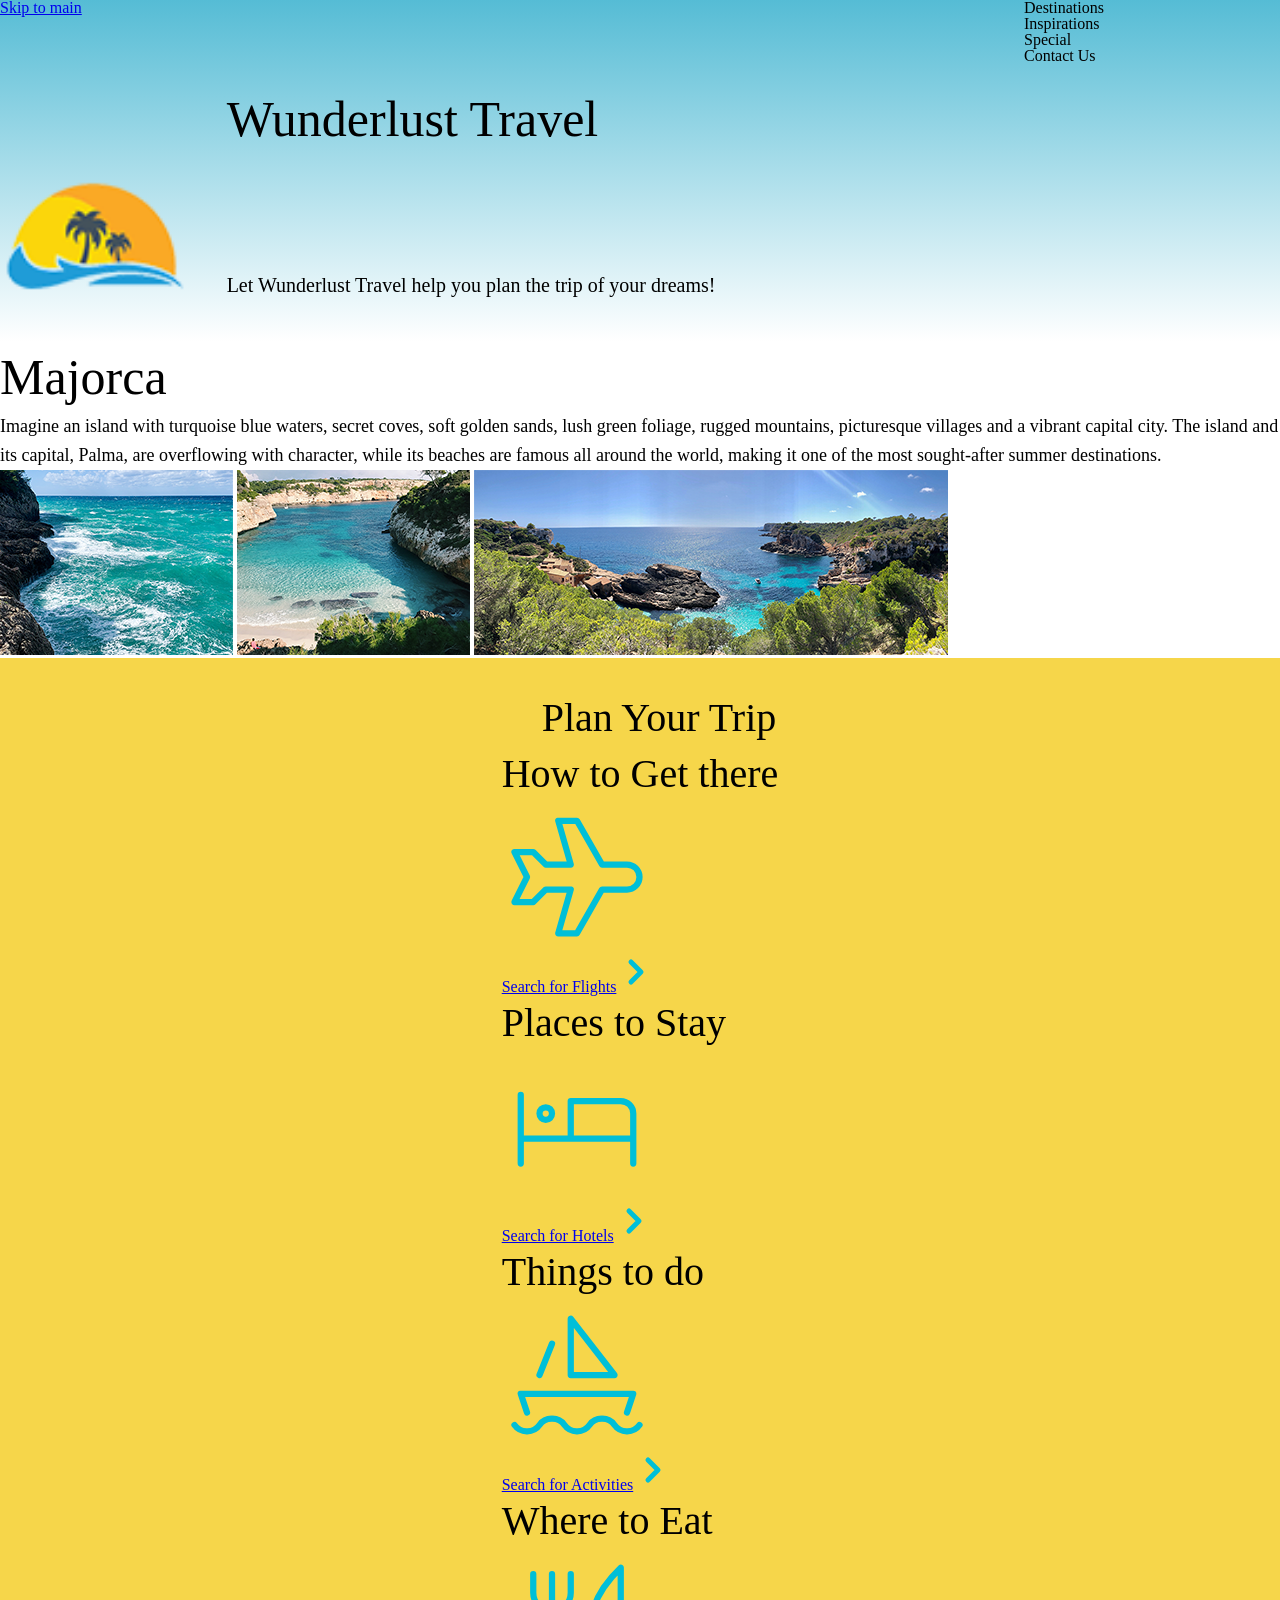
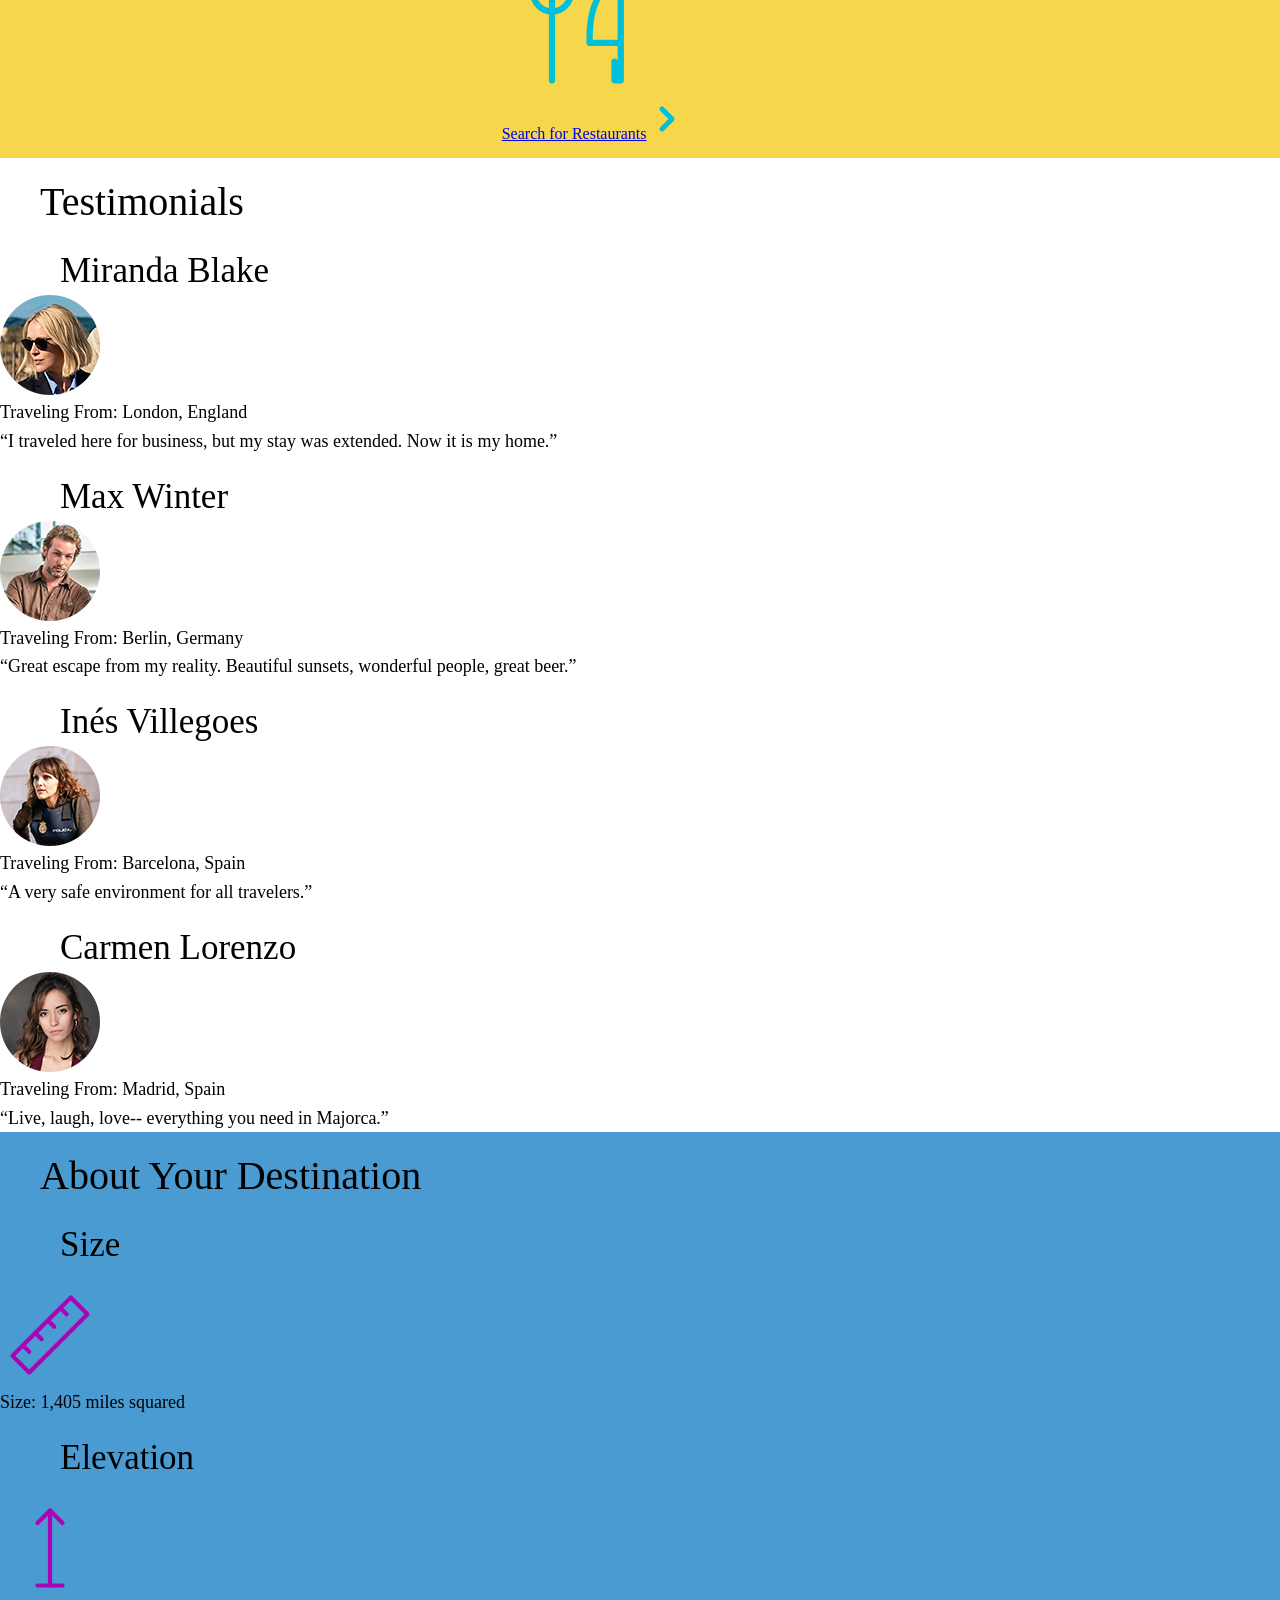
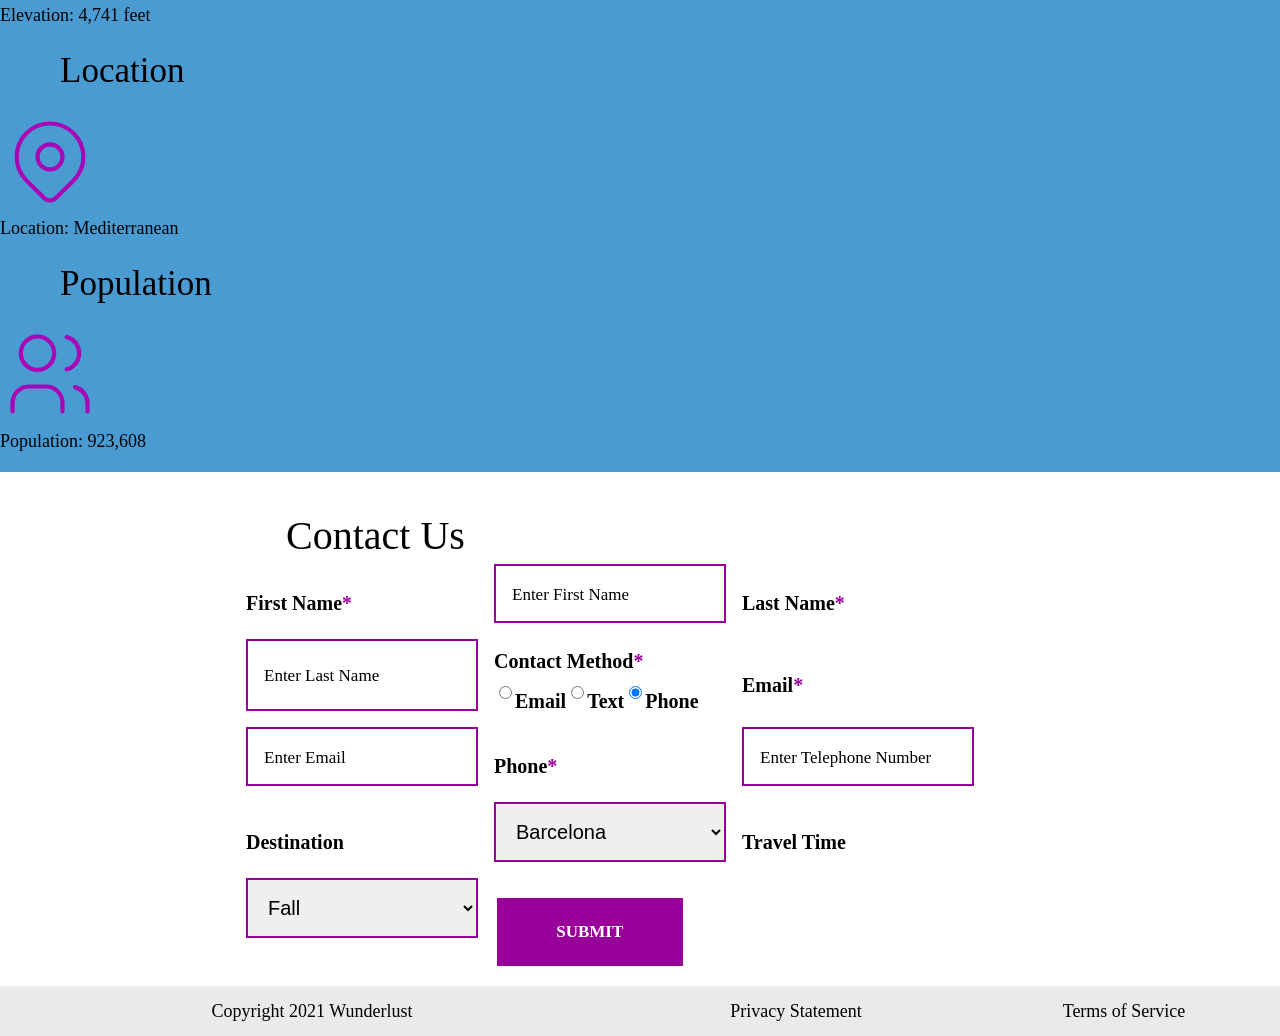
<file: index.html>
<!DOCTYPE html>
<html lang="en">
    <head>
        <meta charset="utf-8">
        <title>Wunderlust Travel</title>
        <meta name="author" content="Amala Rajaboina">
        <link rel="stylesheet" href="styles.css">
    </head>
    <body>
        <header>
            <a class="skip-link" href='#main'>Skip to main</a>
            <h1>Wunderlust Travel</h1>
            <picture>
                <source media="(min-width: 320px)" srcset="images/logo-S.png">
                <source media="(max-width: 780px)" srcset="images/logo-M.png">
                <source media="(max-width: 1024px)" srcset="images/logo-L.png">
                <img src="images/logo-L.png" alt="wunderlust logo">
              </picture>
            <p>Let Wunderlust Travel help you plan the trip of your dreams!</p>
            <nav>
                <ul>
                    <li>Destinations</li>
                    <li>Inspirations</li>
                    <li>Special</li>
                    <li>Contact Us</li>
                </ul>
            </nav>
        </header>
        <main>
            <section id="majorca">
                <h1>Majorca</h1>
                <p>Imagine an island with turquoise blue waters, secret coves, soft golden sands, lush green foliage, rugged mountains, picturesque villages and a vibrant capital city. The island and its capital, Palma, are overflowing with character, while its beaches are famous all around the world, making it one of the most sought-after summer destinations.</p>
                <picture>
                <source media="(min-width: 320px)" srcset="images/majorca-waves-S.png">
                <source media="(max-width: 780px)" srcset="images/majorca-waves-M.png">
                <source media="(max-width: 1024px)" srcset="images/majorca-waves-L.png">
                <img src="images/majorca-waves-L.png" alt="image of waves near hitting a large rock mountain">
                </picture>
                <picture>
                <source media="(min-width: 320px)" srcset="images/majorca-beach-S.png">
                <source media="(max-width: 780px)" srcset="images/majorca-beach-M.png">
                <source media="(max-width: 1024px)" srcset="images/majorca-beach-L.png">
                <img src="images/majorca-beach-L.png" alt="image of a beach with sand surrounded by rocky land">
                </picture>
                <picture>
                <source media="(min-width: 320px)" srcset="images/majorca-cove-S.png">
                <source media="(max-width: 780px)" srcset="images/majorca-cove-M.png">
                <source media="(max-width: 1024px)" srcset="images/majorca-cove-L.png">
                <img src="images/majorca-cove-L.png" alt="image of a rocky cove leading to the ocean">
                </picture>
            </section>
            <section id="plan">
                <h2>Plan Your Trip</h2>
                <h3>How to Get there</h3>
                <svg xmlns="http://www.w3.org/2000/svg" class="icon icon-tabler icon-tabler-plane" width="150" height="150" viewBox="0 0 24 24" stroke-width="1" stroke="#00bfd8" fill="none" stroke-linecap="round" stroke-linejoin="round">
                    <path stroke="none" d="M0 0h24v24H0z" fill="none"/>
                    <path d="M16 10h4a2 2 0 0 1 0 4h-4l-4 7h-3l2 -7h-4l-2 2h-3l2 -4l-2 -4h3l2 2h4l-2 -7h3z" />
                  </svg>
                  
                  
                  <a href="#">Search for Flights<svg xmlns="http://www.w3.org/2000/svg" class="icon icon-tabler icon-tabler-chevron-right" width="40" height="40" viewBox="0 0 24 24" stroke-width="3" stroke="#00bfd8" fill="none" stroke-linecap="round" stroke-linejoin="round">
                    <path stroke="none" d="M0 0h24v24H0z" fill="none"/>
                    <polyline points="9 6 15 12 9 18" />
                  </svg></a>

                <h3>Places to Stay</h3>
                <svg xmlns="http://www.w3.org/2000/svg" class="icon icon-tabler icon-tabler-bed" width="150" height="150" viewBox="0 0 24 24" stroke-width="1" stroke="#00bfd8" fill="none" stroke-linecap="round" stroke-linejoin="round">
                  <path stroke="none" d="M0 0h24v24H0z" fill="none"/>
                  <path d="M3 7v11m0 -4h18m0 4v-8a2 2 0 0 0 -2 -2h-8v6" />
                  <circle cx="7" cy="10" r="1" />
                </svg>
                
                
                <a href="#">Search for Hotels<svg xmlns="http://www.w3.org/2000/svg" class="icon icon-tabler icon-tabler-chevron-right" width="40" height="40" viewBox="0 0 24 24" stroke-width="3" stroke="#00bfd8" fill="none" stroke-linecap="round" stroke-linejoin="round">
                  <path stroke="none" d="M0 0h24v24H0z" fill="none"/>
                  <polyline points="9 6 15 12 9 18" />
                </svg></a>

                <h3>Things to do</h3>
                <svg xmlns="http://www.w3.org/2000/svg" class="icon icon-tabler icon-tabler-sailboat" width="150" height="150" viewBox="0 0 24 24" stroke-width="1" stroke="#00bfd8" fill="none" stroke-linecap="round" stroke-linejoin="round">
                <path stroke="none" d="M0 0h24v24H0z" fill="none"/>
                <path d="M2 20a2.4 2.4 0 0 0 2 1a2.4 2.4 0 0 0 2 -1a2.4 2.4 0 0 1 2 -1a2.4 2.4 0 0 1 2 1a2.4 2.4 0 0 0 2 1a2.4 2.4 0 0 0 2 -1a2.4 2.4 0 0 1 2 -1a2.4 2.4 0 0 1 2 1a2.4 2.4 0 0 0 2 1a2.4 2.4 0 0 0 2 -1" />
                <path d="M4 18l-1 -3h18l-1 3" />
                <path d="M11 12h7l-7 -9v9" />
                <line x1="8" y1="7" x2="6" y2="12" />
                </svg>

               
                <a href="#">Search for Activities<svg xmlns="http://www.w3.org/2000/svg" class="icon icon-tabler icon-tabler-chevron-right" width="40" height="40" viewBox="0 0 24 24" stroke-width="3" stroke="#00bfd8" fill="none" stroke-linecap="round" stroke-linejoin="round">
                <path stroke="none" d="M0 0h24v24H0z" fill="none"/>
                <polyline points="9 6 15 12 9 18" />
                </svg></a>

                <h3>Where to Eat</h3>
                <svg xmlns="http://www.w3.org/2000/svg" class="icon icon-tabler icon-tabler-tools-kitchen-2" width="150" height="150" viewBox="0 0 24 24" stroke-width="1" stroke="#00bfd8" fill="none" stroke-linecap="round" stroke-linejoin="round">
                <path stroke="none" d="M0 0h24v24H0z" fill="none"/>
                <path d="M19 3v12h-5c-.023 -3.681 .184 -7.406 5 -12zm0 12v6h-1v-3m-10 -14v17m-3 -17v3a3 3 0 1 0 6 0v-3" />
                </svg>

                
                <a href="#">Search for Restaurants<svg xmlns="http://www.w3.org/2000/svg" class="icon icon-tabler icon-tabler-chevron-right" width="40" height="40" viewBox="0 0 24 24" stroke-width="3" stroke="#00bfd8" fill="none" stroke-linecap="round" stroke-linejoin="round">
                <path stroke="none" d="M0 0h24v24H0z" fill="none"/>
                <polyline points="9 6 15 12 9 18" />
                </svg></a>
            </section>

            <section  id="testimonials">
                <h2>Testimonials</h2>

                <h3>Miranda Blake</h3>
                <picture>
                <source media="(min-width: 320px)" srcset="images/miranda-blake-S.png">
                <source media="(max-width: 780px)" srcset="images/miranda-blake-M.png">
                <source media="(max-width: 1024px)" srcset="images/miranda-blake-L.png">
                <img src="images/miranda-blake-L.png" alt="image of lady in sunglasses with short blond bob">
                </picture>
                <p>Traveling From: London, England</p>
                <p>“I traveled here for business, but my stay was extended. Now it is my home.”</p>

                <h3>Max Winter</h3>
                <picture>
                <source media="(min-width: 320px)" srcset="images/max-winter-S.png">
                <source media="(max-width: 780px)" srcset="images/max-winter-M.png">
                <source media="(max-width: 1024px)" srcset="images/max-winter-L.png">
                <img src="images/max-winter-L.png" alt="image of man in brown shirt">
                </picture>
                <p>Traveling From: Berlin, Germany</p>
                <p>“Great escape from my reality. Beautiful sunsets, wonderful people, great beer.”</p>
                
                
                <h3>Inés Villegoes</h3>
                <picture>
                <source media="(min-width: 320px)" srcset="images/ines-villegoes-S.png">
                <source media="(max-width: 780px)" srcset="images/ines-villegoes-M.png">
                <source media="(max-width: 1024px)" srcset="images/ines-villegoes-L.png">
                <img src="images/ines-villegoes-L.png" alt="image of lady in police vest">
                </picture>
                <p>Traveling From: Barcelona, Spain</p>
                <p>“A very safe environment for all travelers.”</p>


                <h3>Carmen Lorenzo</h3>
                <picture>
                <source media="(min-width: 320px)" srcset="images/carmen-lorenzo-S.png">
                <source media="(max-width: 780px)" srcset="images/carmen-lorenzo-M.png">
                <source media="(max-width: 1024px)" srcset="images/carmen-lorenzo-L.png">
                <img src="images/carmen-lorenzo-L.png" alt="image of lady with brown hair and gold earrings">
                </picture>
                <p>Traveling From: Madrid, Spain</p>
                <p>“Live, laugh, love-- everything you need in Majorca.”</p>
            </section>

            <section id="about">
                <h2>About Your Destination</h2>
                <h3>Size</h3>
                <svg xmlns="http://www.w3.org/2000/svg" class="icon icon-tabler icon-tabler-ruler-2" width="100" height="100" viewBox="0 0 24 24" stroke-width="1" stroke="#a905b6" fill="none" stroke-linecap="round" stroke-linejoin="round">
                    <path stroke="none" d="M0 0h24v24H0z" fill="none"/>
                    <path d="M17 3l4 4l-14 14l-4 -4z" />
                    <path d="M16 7l-1.5 -1.5" />
                    <path d="M13 10l-1.5 -1.5" />
                    <path d="M10 13l-1.5 -1.5" />
                    <path d="M7 16l-1.5 -1.5" />
                  </svg>
                <p>Size: 1,405 miles squared</p>

                <h3>Elevation</h3>
                <svg xmlns="http://www.w3.org/2000/svg" class="icon icon-tabler icon-tabler-arrow-top-bar" width="100" height="100" viewBox="0 0 24 24" stroke-width="1" stroke="#a905b6" fill="none" stroke-linecap="round" stroke-linejoin="round">
                <path stroke="none" d="M0 0h24v24H0z" fill="none"/>
                <line x1="12" y1="21" x2="12" y2="3" />
                <path d="M15 6l-3 -3l-3 3" />
                <line x1="9" y1="21" x2="15" y2="21" />
                </svg>

                <p>Elevation: 4,741 feet</p>
               
                <h3>Location</h3>
                <svg xmlns="http://www.w3.org/2000/svg" class="icon icon-tabler icon-tabler-map-pin" width="100" height="100" viewBox="0 0 24 24" stroke-width="1" stroke="#a905b6" fill="none" stroke-linecap="round" stroke-linejoin="round">
                <path stroke="none" d="M0 0h24v24H0z" fill="none"/>
                <circle cx="12" cy="11" r="3" />
                <path d="M17.657 16.657l-4.243 4.243a2 2 0 0 1 -2.827 0l-4.244 -4.243a8 8 0 1 1 11.314 0z" />
                </svg>
                <p>Location: Mediterranean </p>
                
                <h3>Population</h3>
                <svg xmlns="http://www.w3.org/2000/svg" class="icon icon-tabler icon-tabler-users" width="100" height="100" viewBox="0 0 24 24" stroke-width="1" stroke="#a905b6" fill="none" stroke-linecap="round" stroke-linejoin="round">
                <path stroke="none" d="M0 0h24v24H0z" fill="none"/>
                <circle cx="9" cy="7" r="4" />
                <path d="M3 21v-2a4 4 0 0 1 4 -4h4a4 4 0 0 1 4 4v2" />
                <path d="M16 3.13a4 4 0 0 1 0 7.75" />
                <path d="M21 21v-2a4 4 0 0 0 -3 -3.85" />
                </svg>
                <p>Population: 923,608</p>

            </section>

            <section id="contact">
                <h2>Contact Us</h2>
                <form>
                    <label for="first-name">First Name<span class="required">*</span></label>
			        <input type="text" name="first-name" id="first-name" placeholder="Enter First Name" required>

                    <label for="last-name">Last Name<span class="required">*</span></label>
			        <input type="text" name="last-name" id="last-name" placeholder="Enter Last Name" required>

                    <fieldset>
                        <legend>Contact Method<span class="required">*</span></legend>
                        <input type="radio" name="contactPref" id="prefEmail" required>
                        <label for="prefEmail">Email</label>
                        <input type="radio" name="contactPref" id="prefText" required>
                        <label for="prefText">Text</label>
                        <input type="radio" name="contactPref" id="prefPhone" checked>
                        <label for="prefPhone">Phone</label>
                    </fieldset>
                    
                    <label for="my-email">Email<span class="required">*</span></label>
                    <input type="email" name="my-email" id="my-email" placeholder="Enter Email" required>
                    <label for="my-phone">Phone<span class="required">*</span></label>
                    <input type="tel" name="my-phone" id="my-phone" placeholder="Enter Telephone Number" required>

                    <label for="my-destination">Destination</label>
			        <div class="arrow">
                    <select name="my-destination" id="my-destination">
                        <option value="B">Barcelona</option>
                        <option value="G">Granada</option>
                        <option value="I">Ibiza</option>
                        <option value="M">Madrid</option>
                        <option value="MJ">Majorca</option>
                        <option value="S">Seville</option>
                        <option value="T">Tenerife</option>
                        <option value="V">Valencia</option>
                    </select>
                    </div>

                    <label for="travel-time">Travel Time</label>
			        <div class="arrow">
                    <select name="travel-time" id="travel-time">
                        <option value="F">Fall</option>
                        <option value="W">Winter</option>
                        <option value="Sp">Spring</option>
                        <option value="S">Summer</option>
                        <option value="Flex">Flexible</option>
                    </select>
                    </div>
                    <input type="submit" name="mySubmit" id="mySubmit">
                </form>
            </section>
        </main>
        <footer>
            <small>Copyright 2021 Wunderlust</small>
            <small>Privacy Statement</small>
            <small>Terms of Service</small>
        </footer>
    </body>
</html>
</file>
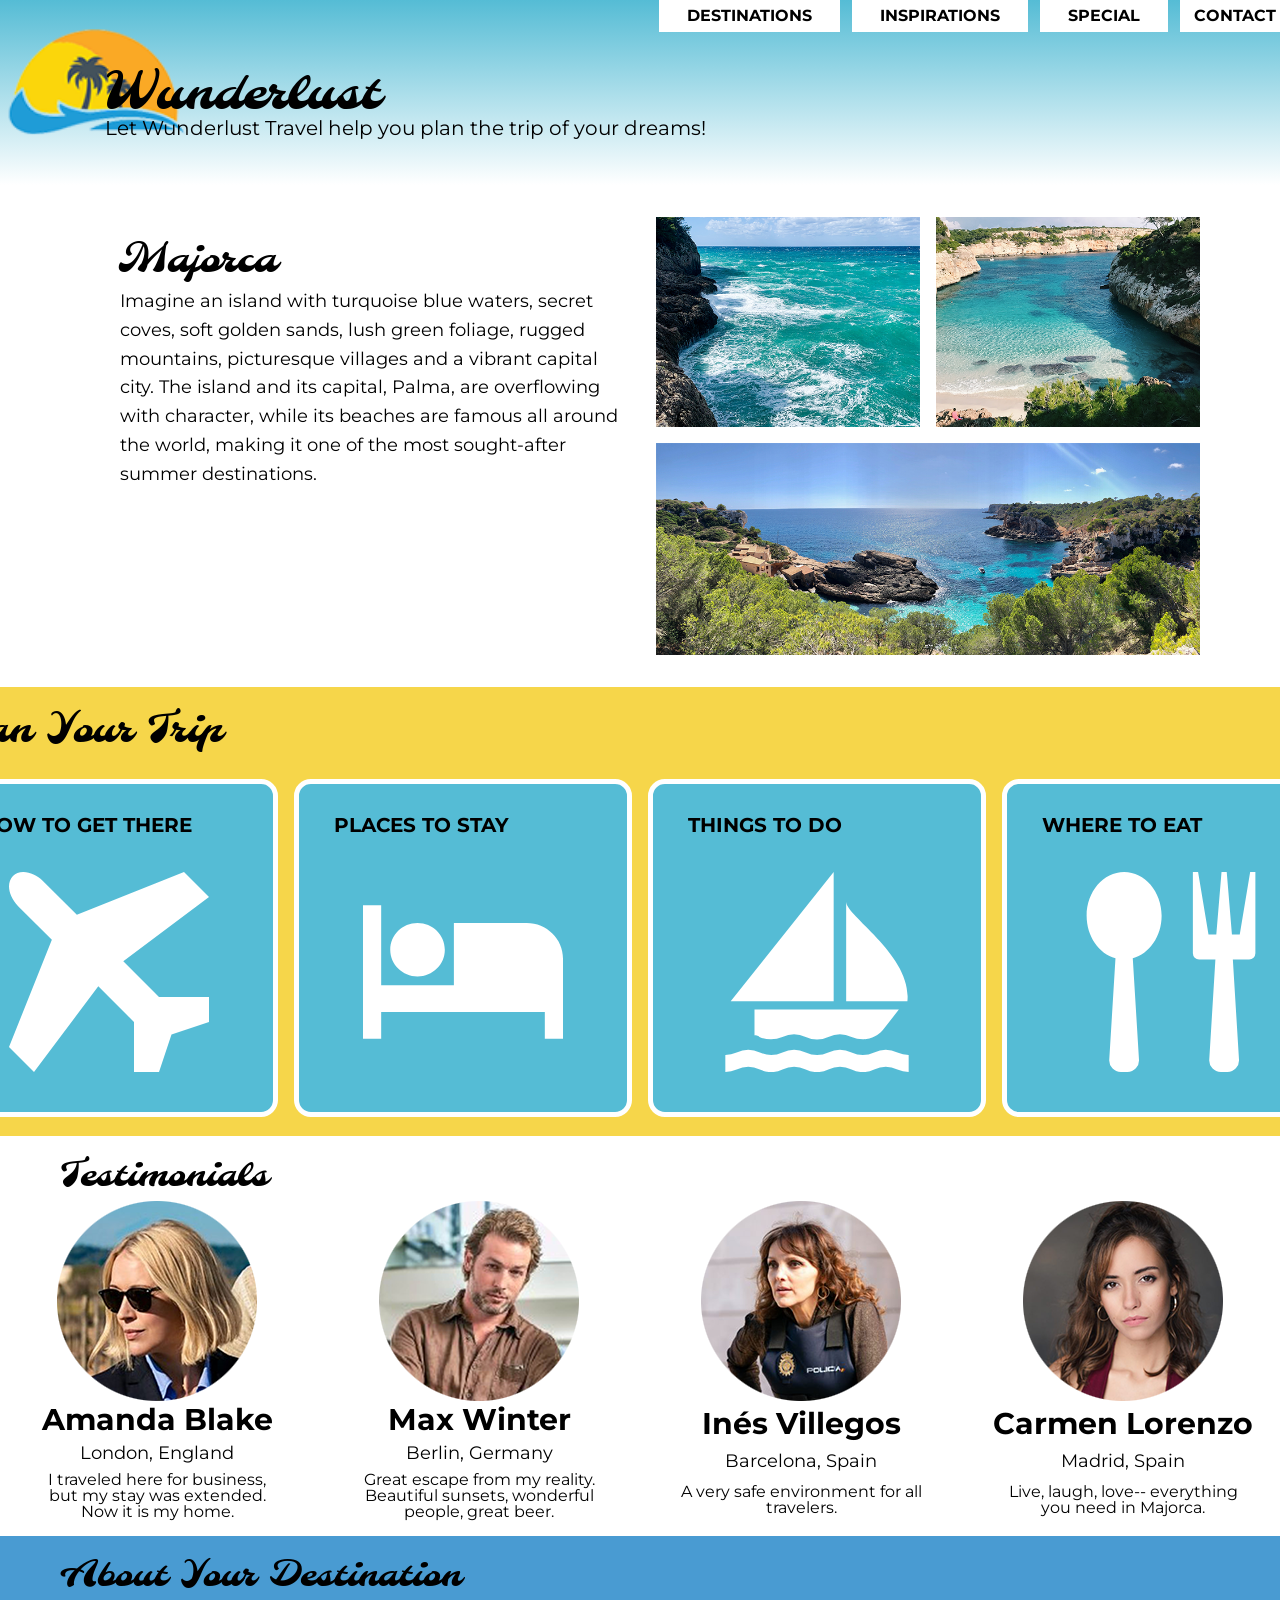
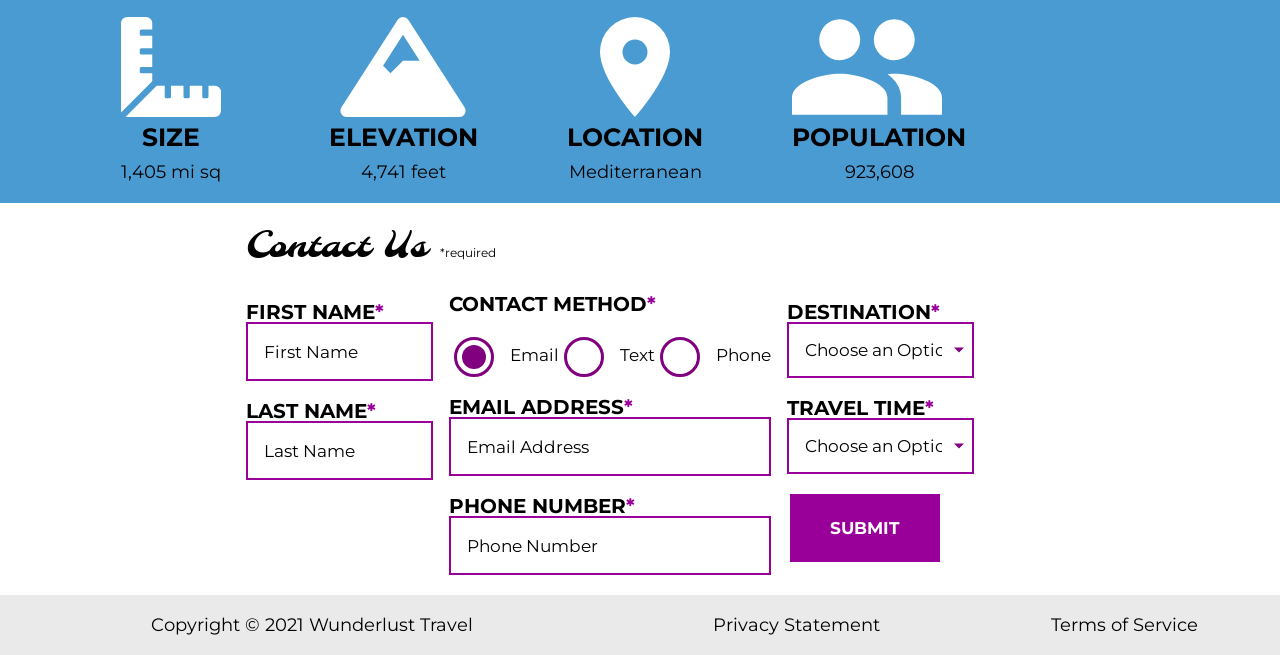
<file: wunderlust-majorca.html>
<!DOCTYPE html>
<html lang="en">
    <head>
        <meta charset="utf-8">
        <meta name="viewport" content="width=device-width, initial-scale=1">
        <meta name="author" content="Jessica Barnett, Christina Carrasquilla">
        <meta name="description" content="Let Wunderlust Travel take you to beautiful Majorca this year! Majorca is a beautiful island and offers beauty and fun to its visitors">
        <meta name="keywords" content="travel, majorca, beach, island, vacation, destination, getaway, restaurants in majorca, entertainment in majorca, testimonials from visitors">
        <title>Wunderlust Travel</title>
        <meta name="robots" content="index,follow">

        <!-- ~~~~~~~~~~ TWITTER CARD TAGS ~~~~~~~~~~ -->
        <meta name="twitter:card" content="summary_large_image">
        <meta name="twitter:site" content="@wunderlusttravel">
        <meta name="twitter:creator" content="@wunderlusttravel">
        <meta name="twitter:title" content="Wunderlust Travel: Majorca">
        <meta name="twitter:description" content="Let Wunderlust Travel take you to beautiful Majorca this year! Majorca is a beautiful island and offers beauty and fun to its visitors">
        <meta name="twitter:image" content="https://wunderlusttravel.com/images/majorca-cove.png">

        <!-- ~~~~~~~~~~ OPEN GRAPH META TAGS ~~~~~~~~~~ -->
        <meta property="og:title" content="See Majorca with Wunderlust Travel">
        <meta property="og:type" content="website">
        <meta property="og:image" content="https://wunderlusttravel.com/images/majorca-cove.png">
        <meta property="og:url" content="https://wunderlusttravel.com/majorca">
        <meta property="og:description" content="Let Wunderlust Travel take you to beautiful Majorca this year! Majorca is a beautiful island and offers beauty and fun to its visitors">
        <!-- ~~~~~~~~~~FAVICON ~~~~~~~~~~ -->
        <link rel="shortcut icon" href="images/favicon.png">

        <!-- ~~~~~~~~~~ GOOGLE FONTS ~~~~~~~~~~ -->
        <link rel="preconnect" href="https://fonts.googleapis.com">
        <link rel="preconnect" href="https://fonts.gstatic.com" crossorigin>
        <link href="https://fonts.googleapis.com/css2?family=Molle:ital@1&family=Montserrat:wght@400;600&display=swap" rel="stylesheet">
        <link href="styles.css" rel="stylesheet">
    </head>
    <body>
        <a id="skip" href="#main-content">Skip to Main Content</a>
        <!-- styling skip links: https://webaim.org/techniques/css/invisiblecontent/ -->
        <header>
            <img src="images/logo-M.png" alt="The Wunderlust logo shows blue waves and the outline of two palm trees against an orange sun">
            <label for="dropdown-toggle" class="dropdown-label">MENU</label>
            <h1>Wunderlust</h1>
            <p>Let Wunderlust Travel help you plan the trip of your dreams!</p>
            <nav>
                <input type="checkbox" id="dropdown-toggle">
                <h2>Main Navigation</h2>
                <ul class="dropdown">
                    <li><a href="wunderlust-majorca.html">MENU</Menu></a></li>
                    <li><a href="#">DESTINATIONS</a></li>
                    <li><a href="#">INSPIRATIONS</a></li>
                    <li><a href="#">SPECIAL</a></li>
                    <li><a href="#">CONTACT US</a></li>
                </ul>
            </nav>
        </header>
        <main id="main-content">
            <article>
                <div id="intro">  
                    <h2>Majorca</h2>
                    <p>Imagine an island with turquoise blue waters, secret coves, soft golden sands, lush green foliage, rugged mountains, picturesque villages and a vibrant capital city. The island and its capital, Palma, are overflowing with character, while its beaches are famous all around the world, making it one of the most sought-after summer destinations.</p>
                    <div id="img-grid">
                        <img class="firstimages" src="images/majorca-waves.png" alt="Turquoise blue waters with white wave caps crashing against a rock cliff">
                        <img class="firstimages" src="images/majorca-beach.png" alt="A calm cove with turquoise waters calmly lapping at a light sand beach">
                        <picture>
                            <source srcset="images/majorca-cove-small.png"
                                media="(max-width: 500px)">
                            <img class="firstimages" id="image3" src="images/majorca-cove.png" alt="Deep blue water leading to the horizon with the island and trees in the foreground">
                        </picture>
                    </div>
                </div>  
                <section id="plan">
                    <h3>Plan Your Trip</h3>
                    <div>
                        <section>
                            <h4>HOW TO GET THERE</h4>
                            <a href="#" title="Search for flights">
                                <img src="images/get.svg" alt="airplane icon">
                            </a>
                        </section>      
                        <section>
                            <h4>PLACES TO STAY</h4>
                            <a href="#" title="Search for hotels">
                                <img src="images/stay.svg" alt="bed icon">
                            </a>
                        </section>
                        <section>
                            <h4>THINGS TO DO</h4>
                            <a href="#" title="Search for Activities">
                                <img src="images/do.svg" alt="sailboat icon">
                            </a>                     
                        </section>    
                        <section>
                            <h4>WHERE TO EAT</h4>
                            <a href="#" title="Search for Restaurants">
                                <img src="images/eat.svg" alt="fork and spoon icon">                         
                            </a>
                        </section>
                    </div>   
                </section>
                <section id="testimonials">
                    <h3>Testimonials</h3>
                    <div>
                        <section>
                            <img src="images/miranda-blake.png" alt="Miranda Blake has a blonde bob and is wearing dark sunglasses">
                            <h4>Amanda Blake</h4>
                            <p>London, England</p>
                            <q>I traveled here for business, but my stay was extended. Now it is my home.</q>
                        </section>
                        <section>
                            <img src="images/max-winter.png" alt="Max Winter has dark blonde hair and a trimmed beard and mustache">
                            <h4>Max Winter</h4>
                            <p>Berlin, Germany</p>
                            <q>Great escape from my reality. Beautiful sunsets, wonderful people, great beer.</q>
                        </section>
                        <section>
                            <img src="images/ines-villegoes.png" alt="Ines Villegos has shoulder-length, wavy, brown hair and is wearing a brown sweater"> 
                            <h4>Inés Villegos</h4> 
                            <p>Barcelona, Spain</p>
                            <q>A very safe environment for all travelers.</q>
                        </section>
                        <section>
                            <img src="images/carmen-lorenzo.png" alt="Carmen Lorenzo has long, dark brown hair and is wearing gold hoop earrings">
                            <h4>Carmen Lorenzo</h4> 
                            <p>Madrid, Spain</p>
                            <q>Live, laugh, love-- everything you need in Majorca.</q>
                        </section>
                    </div>
                </section>
                <section id="about">
                    <h3>About Your Destination</h3>
                    <div>
                        <section>
                            <img src="images/size.svg" alt="ruler icon">
                            <h4>SIZE</h4> 
                            <p>1,405 mi sq</p>
                        </section>
                        <section>
                            <img src="images/elevation.svg" alt="mountain icon">
                            <h4>ELEVATION</h4> 
                            <p>4,741 feet</p>
                        </section>
                        <section>
                            <img src="images/location.svg" alt="location pin icon">
                            <h4>LOCATION</h4> 
                            <p>Mediterranean</p>
                        </section>
                        <section>
                            <img src="images/population.svg" alt="people icon">
                            <h4>POPULATION</h4>
                            <p>923,608</p>
                        </section>
                    </div>   
                </section>
                <section id="contact">
                    <h3>Contact Us <span class="form-required">*required</span></h3>
                    <form method="post" action="https://wp.zybooks.com/form-viewer.php">
                        <div id="names">
                            <label for="fName">FIRST NAME<span class="required">*</span></label>
                            <input type="text" name="fName" id="fName" autocomplete="given-name" placeholder="First Name" required>
                            <!-- custom input styles from https://moderncss.dev/custom-css-styles-for-form-inputs-and-textareas/ -->
                            <label for="lName">LAST NAME<span class="required">*</span></label>
                            <input type="text" name="lName" id="lName" autocomplete="family-name" placeholder="Last Name" required>
                        </div>
                        <div id="nums">
                            <fieldset>
                                <legend>CONTACT METHOD<span class="required">*</span></legend>
                                <!-- custom radio button styles from https://moderncss.dev/pure-css-custom-styled-radio-buttons/ -->
                                <label for="prefEmail">
                                    <span class="radio-input">
                                        <input type="radio" name="contactPref" id="prefEmail" required checked>
                                        <span class="radio-control"></span>
                                    </span>
                                    <span class="radio-label">Email</span>
                                </label>
                                <label for="prefText">
                                    <span class="radio-input">
                                        <input type="radio" name="contactPref" id="prefText">
                                        <span class="radio-control"></span>
                                    </span>
                                    <span class="radio-label">Text</span>
                                </label>
                                <label for="prefPhone">
                                    <span class="radio-input">
                                        <input type="radio" name="contactPref" id="prefPhone">
                                        <span class="radio-control"></span>
                                    </span>
                                    <span class="radio-label">Phone</span>
                                </label>
                            </fieldset>
                            <label for="email">EMAIL ADDRESS<span class="required">*</span></label>
                            <input type="email" name="email" id="email" autocomplete="email" placeholder="Email Address" required>
                            <label for="phone">PHONE NUMBER<span class="required">*</span></label>
                            <input type="tel" name="phone" id="phone" autocomplete="tel" placeholder="Phone Number" required>
                        </div>
                        <div id="selects">
                            <!-- custom select styles from: https://moderncss.dev/custom-select-styles-with-pure-css/ -->
                            <label for="destination">DESTINATION<span class="required">*</span></label>
                            <div class="custom-select">
                                <select name="destination" id="destination" required>
                                    <option value="" disabled selected>Choose an Option</option>
                                    <option value="barcelona">Barcelona</option>
                                    <option value="granada">Granada</option>
                                    <option value="ibiza">Ibiza</option>
                                    <option value="madrid">Madrid</option>
                                    <option value="majora">Majora</option>
                                    <option value="seville">Seville</option>
                                    <option value="tenerife">Tenerife</option>
                                    <option value="valencia">Valencia</option>
                                </select>
                                <span class="focus"></span>
                            </div>  
                            <label for="travelTime">TRAVEL TIME<span class="required">*</span></label>
                            <div class="custom-select">
                                <select name="travelTime" id="travelTime" required>
                                    <option value="" disabled selected>Choose an Option</option>
                                    <option value="fall">Fall</option>
                                    <option value="winter">Winter</option>
                                    <option value="spring">Spring</option>
                                    <option value="summer">Summer</option>
                                    <option value="flexible">Flexible</option>
                                </select>
                                <span class="focus"></span>
                            </div> 
                            <input type="submit" name="mySubmit" id="mySubmit" value="Submit">
                        </div>
                    </form>
                </section>
            </article>
        </main>
        <footer>
            <p>Copyright &copy; 2021 Wunderlust Travel</p>
            <a href="#">Privacy Statement</a>
            <a href="#">Terms of Service</a>
        </footer>
    </body>
</html>
</file>
<file: styles.css>
/* Amala Rajaboina  */
html, body, div, span, applet, object, iframe,
h1, h2, h3, h4, h5, h6, p, blockquote, pre,
a, abbr, acronym, address, big, cite, code,
del, dfn, em, img, ins, kbd, q, s, samp,
small, strike, strong, sub, sup, tt, var,
b, u, i, center,
dl, dt, dd, ol, ul, li,
fieldset, form, label, legend,
table, caption, tbody, tfoot, thead, tr, th, td,
article, aside, canvas, details, embed, 
figure, figcaption, footer, header, hgroup, 
menu, nav, output, ruby, section, summary,
time, mark, audio, video {
	margin: 0;
	padding: 0;
	border: 0;
	font-size: 100%;
	font: inherit;
	vertical-align: baseline;
}
/* HTML5 display-role reset for older browsers */
article, aside, details, figcaption, figure, 
footer, header, hgroup, menu, nav, section {
	display: block;
}
body {
	line-height: 1;
}
ol, ul {
	list-style: none;
}
blockquote, q {
	quotes: none;
}
blockquote:before, blockquote:after,
q:before, q:after {
	content: '';
	content: none;
}
table {
	border-collapse: collapse;
	border-spacing: 0;
}

:root {
    --yellow: #F6D64A;
    --teal: #55BCD5;
    --purple: #9B26B0;
    --blue: #499BD2;
    --dark-gray: #222222;
    --light-gray: #EAEAEA;
    --white: #FFFFFF;
    --black: #000000;
}

html, body {
    overflow-x: hidden; 
}

#skip{
    position:absolute;
    left:-10000px;
    top:auto;
    width:1px;
    height:1px;
    overflow:hidden;
    }

h1, h2, h3{
    font-family: "Molle", serif;
}

h4, p, q, small, nav, button, form{
    font-family: "Montserrat", serif;
}

h1 {
    font-size: 50px;
    line-height: 1.4;
}

h2 {
    font-size: 40px;
    line-height: 1.4;
}

h3 {
    font-size: 35px;
    line-height: 1.4;
}

h4{
    font-size: 25px;
}

p {
    font-size: 18px;
    line-height: 1.6;
}


#dropdown-toggle {
    display: none;
}

/* Dropdown styles */
.dropdown {
    display: none; /* Initially hidden */
    position: fixed;
    top: 0;
    left: 0;
    width: 100%;
    background-color: rgb(255, 255, 255); /* Dark background */
    color: rgb(0, 0, 0);
    flex-direction: column;
    justify-content: center;
    align-items: center;
    z-index: 10;
    margin: 0 auto;
}

/* Dropdown links styles */
.dropdown a {
    color: white;
    text-decoration: none;
    font-size: 24px;
    padding: 20px;
    width: 100%;
    text-align: center;
    border-bottom: 1px solid #444;
}

.dropdown li{
    width: 100%;

}

/* When checkbox is checked, show the dropdown */
#dropdown-toggle:checked ~ .dropdown {
    display: flex;
}

.dropdown a {
    display: flex;
    background-color: var(--teal);
    font-weight: bold;
    color: black;
    justify-content: center;
    align-items: center;
    font-weight: bold;
}

ul.dropdown li a[href="wunderlust-majorca.html"] {
    background-color:#222222;
    color: #EAEAEA;
}

ul.dropdown li:nth-child(n+2):nth-child(-n+5) a {
    height: 120px;
}

.dropdown-label{
    font-family: "Montserrat", serif;
    background-color: #F6D64A;
    padding: 1rem 5rem 1rem 6rem;
    font-weight: bold;
    height: 25%;
    width: 15%;
    justify-self: end;
    position: relative;
    top: 20px;
}

header{
    background: linear-gradient(to bottom, var(--teal), var(--white));
    display: grid;
    grid-template-columns: repeat(2, minmax(0, 1fr));
}

header h1{
    grid-column: 1 / span 2;
    padding-left: 2.5rem;
    padding-top: 1rem;
}

header p{
    padding: 0 2.5rem;
    grid-column: 1 / span 2;
    font-size: x-large;
    padding-bottom: 1rem;
}

#intro p{
    padding: 0 2.5rem;
    padding-bottom: 1rem;
}

body{
    min-width: 320px;
    margin: 0 auto;
}

nav h2{
    display: none;
}

main h2{
    padding-left: 2.5rem;
    padding-top: 1rem;
}

#firstp{
    padding-left: 2.5rem;
    padding-right:2.5rem ;
    padding-bottom: 1rem;
}

#images{
    display: grid;
    grid-template-columns: 1fr;
    gap: 1rem;
}

#image3{
    display: block; 
    width: 100%; 
    height: 370px; 
    max-height: 100vh;
    object-fit: cover; 
}

.firstimages{
    width: 100%; 
}

#plan{
    background-color: #F6D64A;
    justify-items: start;
    padding: 1rem 0;
    display: flex;
    flex-direction: column;
}

#plan div{
    align-self: center;
}

#plan img{
    background-color: #55BCD5;
    border-radius: 5%;
    padding: 5.5rem 5.5rem 2.5rem 5.5rem;
    border: 5px solid white;
    width: 200px;
    height: 200px;
}

#plan div h4{
    position: relative;
    top: 3rem;
    left: 3.75rem;
    font-weight: bold;
    font-size: 30px;
}

#plan h3{
    padding-left: 3rem;
}

#testimonials div{
    display: grid;
    grid-template-columns: 1fr;
    gap: 0.5rem;
    padding-bottom: 1rem;
}

#testimonials section{
    display: grid;
    grid-template-columns: 1fr;
    justify-items: center;
    gap:0.25rem;
}

section q{
    max-width: 250px;
    text-align: center;

}

#testimonials h4{
    font-weight: bold;
    font-size: 30px;
}

#testimonials h3{
    position: relative;
    padding-top:1rem;
    left: 3.75rem;
}

#about{
    background-color: #499BD2;
    padding-bottom: 1rem;
}

#about h4{
    font-weight: bold;
}

#about h3{
    position: relative;
    padding-top:1rem;
    left: 3.75rem;
    width: 50%;
    padding-bottom: 1rem;
}

#about div{
    display: grid;
    grid-template-columns: repeat(2, minmax(0, 1fr));
    gap: 2rem;
    justify-items: start;
    padding: 0 4rem;
    text-align: center;
    width: 70%;
    justify-items: start;
}

#about img{
    width: 150px;
    height: 100px;
}

#about div section{
    display: grid;
    grid-template-columns: 1fr;
    gap: 0.5rem;
}

form{
   width:120%
}

#contact {
    max-width: 320px;
    margin: 0 auto;
    padding: 20px;
    box-sizing: border-box;
    position: relative;
    right: 30px;
  }
  
  #contact h3 {
    margin-bottom: 10px;
  }
  
.form-required {
    font-size: 12px;
    font-weight: normal;
    font-family: 'Montserrat';
  }
  
  .required {
    color: #990099;
  }
  
  input[type="text"],
  input[type="email"],
  input[type="tel"],
  select {
    width: 100%;
    padding: 1rem;
    border: 2px solid #990099;
    font-size: 20px;
    box-sizing: border-box;
    border-radius: 0; /* No border radius */
  }
  
  input::placeholder {
    font-size: 17px;
    color: #000000;
    font-family: 'Montserrat';
  }
  
  /* Custom Select Styles */
  .custom-select {
    position: relative;
  }
  
  .custom-select select {
    appearance: none;
    background: transparent;
    padding-right: 30px;
  }
  
  .custom-select::after {
    font-size: 12px;
    position: absolute;
    right: 10px;
    top: 50%;
    transform: translateY(-50%);
    pointer-events: none;
    color: #990099;
  }
  
  /* Submit Button Styles */
  input[type="submit"] {
    background-color: #990099;
    color: #fff;
    border: none;
    padding: 10px;
    width: 100%;
    font-size: 16px;
    cursor: pointer;
    margin-top: 20px;
    box-sizing: border-box;
    font-size: 17px;
    padding: 1.5rem 2rem;
    font-family: 'Montserrat';
    text-transform: uppercase;
    font-weight: bold;
  }
  
  input[type="submit"]:hover {
    background-color: #880088;
  }
  
  /* Radio Button Styles */
  fieldset {
    border: none;
    padding: 0;
  }
  
  legend{
    padding-top: 12px;
    font-size: 20px;
    font-weight: bold;
  }

  label {
    display: flex;
    align-items: center;
    margin-top: 20px;
    font-size: 20px;
    font-weight: bold;
  }
  
 
.radio-input {
    display: flex;
    align-items: center;
  }

  .radio-label{
    font-weight: normal;
    font-size: 17px;
  }
  
  .radio-input input[type="radio"] {
    width: 40px; /* Outer circle size */
    height: 40px;
    margin-right: 8px; /* Space between the radio button and label */
  
    /* Custom appearance */
    -webkit-appearance: none; /* Remove default styling */
    -moz-appearance: none;
    appearance: none;
    border: 3px solid purple; /* Outline of the outer circle */
    border-radius: 50%; /* Make it circular */
    background-color: white; /* Default background for unselected */
    position: relative;
  }
  
  .radio-input input[type="radio"]::after {
    content: ''; /* Create the inner circle */
    position: absolute;
    top: 50%;
    left: 50%;
    width: 24px; /* Inner circle size */
    height: 24px;
    background-color: transparent; /* Initially transparent */
    border-radius: 50%; /* Make it circular */
    transform: translate(-50%, -50%);
  }
  
  .radio-input input[type="radio"]:checked {
    background-color: white; 
  }
  
  .radio-input input[type="radio"]:checked::after {
    background-color: purple; 
  }

  #destination, #travelTime {
    font-family: 'Montserrat';
    font-size: 17px;

}
  
.custom-select::after {
    content: '';
    position: absolute;
    right: 10px; /* Position the arrow on the right */
    top: 50%;
    transform: translateY(-50%);
    width: 0;
    height: 0;
    border-left: 5px solid transparent;
    border-right: 5px solid transparent;
    border-top: 5px solid purple; /* Color of the arrow */
    pointer-events: none;
}

footer{
    background-color:#EAEAEA;
    font-family: "Montserrat", serif;
    font-size: 18px;
    display: grid;
    grid-template-columns: 1fr;
    gap: 1rem;
    justify-items: center;
    padding: 1rem 0;


}

footer a{
    text-decoration: none;
    color: #000000;
}

@media (min-width: 768px) {
   
    
    header label{
        display: none;
    }

    .dropdown{
        position: relative;
        display: grid;
        grid-template-columns: 1fr 1fr 1fr 1fr 1fr;
        gap: 3rem;
        background-color: transparent;
        width: 10%;
    }

    ul.dropdown li a[href="wunderlust-majorca.html"] {
        display: none;
    }

    header{
        display: grid;
        grid-template-columns: 1fr 1fr 1fr;
    }

    header h1{
       grid-column: 2/-1;
       margin-right: 20px;
       padding-left: 0;
       padding-top: 1.25rem;
       font-size: 50px;
    }

    header p{
        grid-column: 2/-1;
        padding-left: 0;
        font-size:20px;
    }

    header img{
        grid-row: 1 / 3;
        width: 270px;
        margin-left: auto;
        margin-top: 20px;
    }

    header nav{
        grid-column: 1 / -1;
        padding: 1.5rem 0rem;
        position: relative;
        width: 20%;
        margin: 0 auto;
    }

    .dropdown a{
        display: grid;
        font-size: 16px;
        background-color:#FFFFFF;
        color:#000000;
        padding: 17px 14px;
    }

    ul.dropdown li:nth-child(n+2):nth-child(-n+5) a {
        height: 20px;
        border-bottom: none;
    }

    #intro{
        margin: 0 80px;
        padding-bottom: 1rem;
    }

    #intro p{
        padding-right: 0.25rem;
    }

    #img-grid{
        display: grid;
        grid-template-columns: 1fr 1fr;
        gap: 1rem;
        margin-left:40px;
    }

    picture{
        grid-column: 1/-1;
    }

    #image3{
        height: auto;
    }

    #plan div{
        display: grid;
        grid-template-columns: 1fr 1fr;
        gap: 1rem;
    }

    #plan div h4 {
        position: relative;
        top: 5rem;
        left: 4.75rem;
        font-weight: bold;
        font-size: 30px;
    }


    #plan h3 {
        font-size: 40px;
        padding-left: 0;
    }

    #plan{
        display: grid;
        justify-content: center;
    }

    #plan img {
        
        padding: 5.5rem 4rem 2.5rem 4rem;
        
    }

    #plan div h4 {
        position: relative;
        top: 3.5rem;
        font-weight: bold;
        font-size: 20px;
        left:2.5rem;

    }

    
        #testimonials div {
            grid-template-columns: 1fr 1fr;
            width: 70%;
            margin: 0 auto;
        }
    
        #about div{
            grid-template-columns: 1fr 1fr 1fr 1fr;
            padding: 0 6rem;
        }

        #contact{
            max-width: 768px;
        }

        form{
            width:100%
        }

        input[type="submit"] {
            width: 50%;
            position: relative;
            left: 365px;
        }

        label[for="prefEmail"],
        label[for="prefText"],
        label[for="prefPhone"] {
            display: inline-flex;
            align-items: center;
            margin-right: 8rem; /* Space between radio options */
        }

        /* Style the container for each radio input */
        .radio-input {
            display: flex;
            align-items: center;
            margin-right: 8px;
        }

        footer{
            grid-template-columns: 2fr 1fr 1fr;
            align-items: center;
        }
}

@media (min-width: 1200px) {
    header nav {
        grid-column: 3 / -1;
        grid-row: 1 / 2;
        padding: 0;
    }

    .dropdown a {
        padding: 6px 14px;
    }

    header img{
        margin-left: -40px;
    }

    header h1{
        position: relative;
        left: -200px;

    }

    header p{
        align-self: start;
        position: relative;
        bottom: 25px;
        left: -200px;
    }

    .dropdown{
        gap: 2.5rem;
        left: 10px;
        
    }

    #intro{
        padding-top:2rem;
        padding-bottom:2rem;
        display: grid;
        grid-template-columns: 1fr 1fr;
        grid-template-rows: 1fr;
        gap: 2rem;
    }

    #intro p{
        grid-column: 1/2;
        grid-row: 1/2;
        position: relative;
        top: 70px;
    }

    #intro h2{
        grid-column: 1/2;
        grid-row: 1/2;
    }

    #img-grid{
        margin-left:0px;
        height: 50%;
    }

    #plan div {
        grid-template-columns: 1fr 1fr 1fr 1fr;
    }
    
    #testimonials div {
        grid-template-columns: 1fr 1fr 1fr 1fr;
        width: 100%;
    }

    form {
        display: grid;
        grid-template-columns: 1fr 1fr 1fr;
        gap: 1rem;
    }


    input[type="submit"] {
        position: relative;
        left: 3px;
        width: 80%;
    }

    label[for="prefEmail"], label[for="prefText"], label[for="prefPhone"] {
        margin-right: 0rem;
    }

    fieldset {
        border: none;
        padding: 0;
        display: flex;
    }
}
</file>
